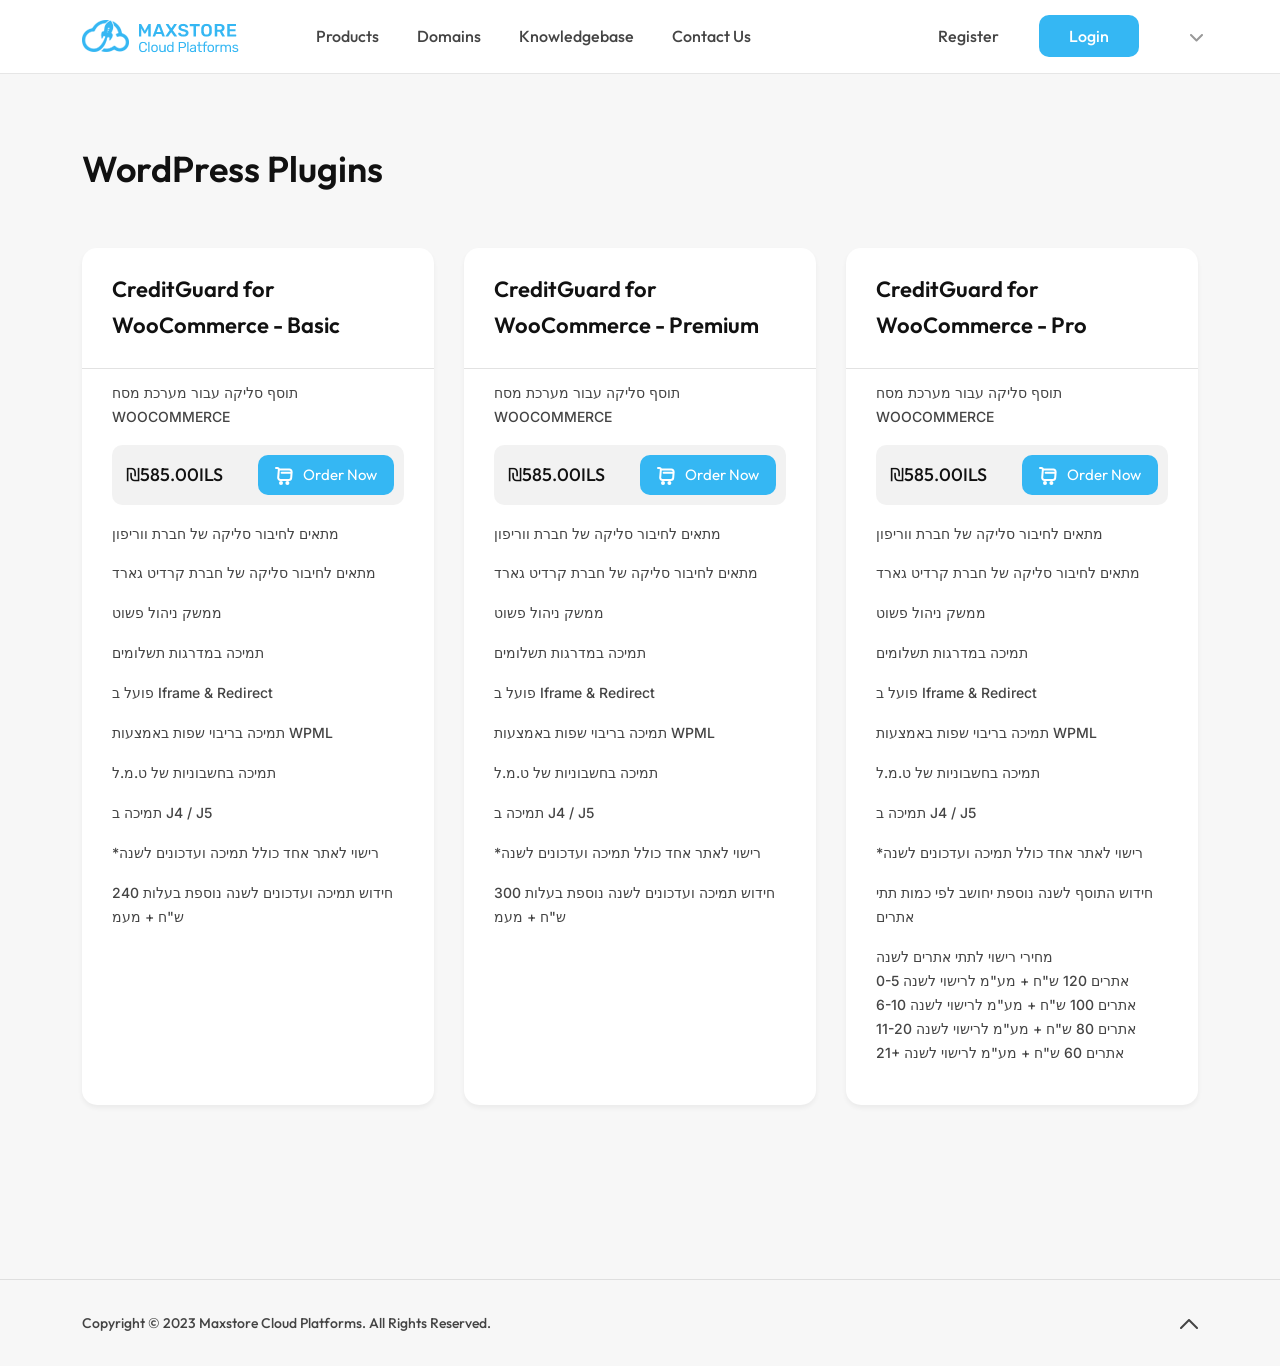
<file: index.html>
<!DOCTYPE html>
<html lang="en">

<head>
    <meta charset="UTF-8">
    <meta http-equiv="X-UA-Compatible" content="IE=edge">
    <meta name="viewport" content="width=device-width, initial-scale=1.0">
    <title>MCP - Home</title>

    <!-- favicon included here -->
    <!-- <link rel="shortcut icon" href="./assets/images/logo/fevicon.svg" type="image/x-icon"> -->

    <!-- apple touch icon included here -->
    <!-- <link rel="apple-touch-icon" href="./assets/images/logo/fevicon.svg"> -->

    <!-- All css files included here -->
    <!-- Bootstrap  v5.2.1 css -->
    <link rel="stylesheet" href="./assets/css/bootstrap.min.css">
    <!-- custom css -->
    <link rel="stylesheet" href="./assets/css/style.css">
    <!-- responsive css -->
    <link rel="stylesheet" href="./assets/css/responsive.css">
</head>

<body>
    <section class="header">
        <div class="container">
            <div class="header-inner">
                <a href="index.html" class="logo"><img src="./assets/images/logo/logo.svg" alt="logo"></a>
                <div class="header-content">
                    <div class="header-menu">
                        <ul>
                            <li><a href="#">Products</a></li>
                            <li><a href="#">Domains</a></li>
                            <li><a href="#">Knowledgebase</a></li>
                            <li><a href="#">Contact Us</a></li>
                        </ul>
                    </div>
                    <div class="header-extra">
                        <ul>
                            <li><a href="#">Register</a></li>
                            <li><a href="#" class="login-btn">Login</a></li>
                            <li>
                                <div class="language-dropdown dropdown">
                                    <a class="dropdown-toggle" href="#" role="button" data-bs-toggle="dropdown" aria-expanded="false"><span class="iconify" data-icon="ph:globe"></span></a>
                                    <ol class="dropdown-menu">
                                        <li><a class="dropdown-item" href="#">English</a></li>
                                        <li><a class="dropdown-item" href="#">עִברִית</a></li>
                                        <li><a class="dropdown-item" href="#">Español</a></li>
                                        <li><a class="dropdown-item" href="#">Français</a></li>
                                        <li><a class="dropdown-item" href="#">Türkçe</a></li>
                                        <li><a class="dropdown-item" href="#">简体中文</a></li>
                                        <li><a class="dropdown-item" href="#">Italiano</a></li>
                                        <li><a class="dropdown-item" href="#">العربية</a></li>
                                    </ol>
                                </div>
                            </li>
                        </ul>
                    </div>
                </div>
                <div class="mobile-menu">
                    <button class="navbar-toggler" type="button" data-bs-toggle="offcanvas" data-bs-target="#offcanvasNavbar"
                        aria-controls="offcanvasNavbar" aria-label="Toggle navigation" fdprocessedid="7fbgmc">
                        <span class="iconify" data-icon="fa6-solid:bars"></span>
                    </button>
                    <div class="offcanvas offcanvas-end mobile-menu-body" tabindex="-1" id="offcanvasNavbar" aria-labelledby="offcanvasNavbarLabel">
                        <div class="offcanvas-header">
                            <a href="./index.html" class="logo"><img src="./assets/images/logo/logo.svg" alt="logo"></a>
                            <button type="button" class="btn-close" data-bs-dismiss="offcanvas" aria-label="Close"><span class="iconify" data-icon="material-symbols:close-rounded"></span></button>
                        </div>
                        <div class="offcanvas-body">
                            <div class="mobile-menu-list">
                                <ul>
                                    <li><a href="#">Products</a></li>
                                    <li><a href="#">Domains</a></li>
                                    <li><a href="#">Knowledgebase</a></li>
                                    <li><a href="#">Contact Us</a></li>
                                    <li><a href="#">Register</a></li>
                                    <li><a href="#">Register</a></li>
                                    <li>
                                        <div class="language-dropdown dropdown">
                                            <a class="dropdown-toggle" href="#" role="button" data-bs-toggle="dropdown" aria-expanded="false"><span class="iconify" data-icon="ph:globe"></span></a>
                                            <ol class="dropdown-menu">
                                                <li><a class="dropdown-item" href="#">English</a></li>
                                                <li><a class="dropdown-item" href="#">עִברִית</a></li>
                                                <li><a class="dropdown-item" href="#">Español</a></li>
                                                <li><a class="dropdown-item" href="#">Français</a></li>
                                                <li><a class="dropdown-item" href="#">Türkçe</a></li>
                                                <li><a class="dropdown-item" href="#">简体中文</a></li>
                                                <li><a class="dropdown-item" href="#">Italiano</a></li>
                                                <li><a class="dropdown-item" href="#">العربية</a></li>
                                            </ol>
                                        </div>
                                    </li>
                                </ul>
                            </div>
                        </div>
                    </div>
                </div>
            </div>
        </div>
    </section>

    <section class="wp-plugin-content">
        <div class="container">
            <h2 class="outfit">WordPress Plugins</h2>
            <div class="row">
                <div class="col-lg-4 col-md-6 mb-4">
                    <div class="wp-plugins-card">
                        <div class="wp-plugins-card-header">
                            <h3>CreditGuard for WooCommerce - Basic</h3>
                        </div>
                        <div class="wp-plugins-card-body">
                            <p>תוסף סליקה עבור מערכת מסח <br> <span class="uppercase">woocommerce</span></p>

                            <form>
                                <input type="text" value="₪585.00ILS">
                                <button><img src="./assets/images/icon/shopping-cart.svg" alt="icon">Order Now</button>
                            </form>

                            <p>מתאים לחיבור סליקה של חברת ווריפון</p>
                            <p>מתאים לחיבור סליקה של חברת קרדיט גארד</p>
                            <p>ממשק ניהול פשוט</p>
                            <p>תמיכה במדרגות תשלומים</p>
                            <p>פועל ב Iframe & Redirect</p>
                            <p>תמיכה בריבוי שפות באמצעות WPML</p>
                            <p>תמיכה בחשבוניות של ט.מ.ל</p>
                            <p>תמיכה ב J4 / J5</p>

                            <p>*רישוי לאתר אחד כולל תמיכה ועדכונים לשנה</p>
                            <p>240 חידוש תמיכה ועדכונים לשנה נוספת בעלות ש"ח + מעמ </p>
                            
                        </div>
                    </div>
                </div>

                <div class="col-lg-4 col-md-6 mb-4">
                    <div class="wp-plugins-card">
                        <div class="wp-plugins-card-header">
                            <h3>CreditGuard for WooCommerce - Premium</h3>
                        </div>
                        <div class="wp-plugins-card-body">
                            <p>תוסף סליקה עבור מערכת מסח <br> <span class="uppercase">woocommerce</span></p>

                            <form>
                                <input type="text" value="₪585.00ILS">
                                <button><img src="./assets/images/icon/shopping-cart.svg" alt="icon">Order Now</button>
                            </form>

                            <p>מתאים לחיבור סליקה של חברת ווריפון</p>
                            <p>מתאים לחיבור סליקה של חברת קרדיט גארד</p>
                            <p>ממשק ניהול פשוט</p>
                            <p>תמיכה במדרגות תשלומים</p>
                            <p>פועל ב Iframe & Redirect</p>
                            <p>תמיכה בריבוי שפות באמצעות WPML</p>
                            <p>תמיכה בחשבוניות של ט.מ.ל</p>
                            <p>תמיכה ב J4 / J5</p>

                            <p>*רישוי לאתר אחד כולל תמיכה ועדכונים לשנה</p>
                            <p>300 חידוש תמיכה ועדכונים לשנה נוספת בעלות ש"ח + מעמ </p>
                            
                        </div>
                    </div>
                </div>

                <div class="col-lg-4 col-md-6 mb-4">
                    <div class="wp-plugins-card">
                        <div class="wp-plugins-card-header">
                            <h3>CreditGuard for WooCommerce - Pro</h3>
                        </div>
                        <div class="wp-plugins-card-body">
                            <p>תוסף סליקה עבור מערכת מסח <br> <span class="uppercase">woocommerce</span></p>

                            <form>
                                <input type="text" value="₪585.00ILS">
                                <button><img src="./assets/images/icon/shopping-cart.svg" alt="icon">Order Now</button>
                            </form>

                            <p>מתאים לחיבור סליקה של חברת ווריפון</p>
                            <p>מתאים לחיבור סליקה של חברת קרדיט גארד</p>
                            <p>ממשק ניהול פשוט</p>
                            <p>תמיכה במדרגות תשלומים</p>
                            <p>פועל ב Iframe & Redirect</p>
                            <p>תמיכה בריבוי שפות באמצעות WPML</p>
                            <p>תמיכה בחשבוניות של ט.מ.ל</p>
                            <p>תמיכה ב J4 / J5</p>

                            <p>*רישוי לאתר אחד כולל תמיכה ועדכונים לשנה</p>
                            <p>חידוש התוסף לשנה נוספת יחושב לפי כמות תתי אתרים</p>
                            
                            <p>מחירי רישוי לתתי אתרים לשנה <br> 0-5 אתרים 120 ש"ח + מע"מ לרישוי לשנה <br> 6-10 אתרים 100 ש"ח + מע"מ לרישוי לשנה <br> 11-20 אתרים 80 ש"ח + מע"מ לרישוי לשנה <br> 21+ אתרים 60 ש"ח + מע"מ לרישוי לשנה</p>
                        </div>
                    </div>
                </div>
            </div>
        </div>
    </section>

    <section class="footer-section">
        <div class="container">
            <div class="footer-inner">
                <p>Copyright © 2023 Maxstore Cloud Platforms. All Rights Reserved.</p>
                <a href="#"><img src="./assets/images/icon/back-to-top-icon.svg" alt="icon"></a>
            </div>
        </div>
    </section>
                     
    
    <!-- All javascript files included here -->
    <!-- jQuery v3.6.1 js -->
    <script src="./assets/js/jquery-3.6.1.min.js"></script>
    <!-- Bootstrap  v5.2.1 js -->
    <script src="./assets/js/bootstrap.min.js"></script>
    <!-- Iconify v3.0.0 js -->
    <script src="./assets/js/iconify.min.js"></script>
    
</body>

</html>
</file>
